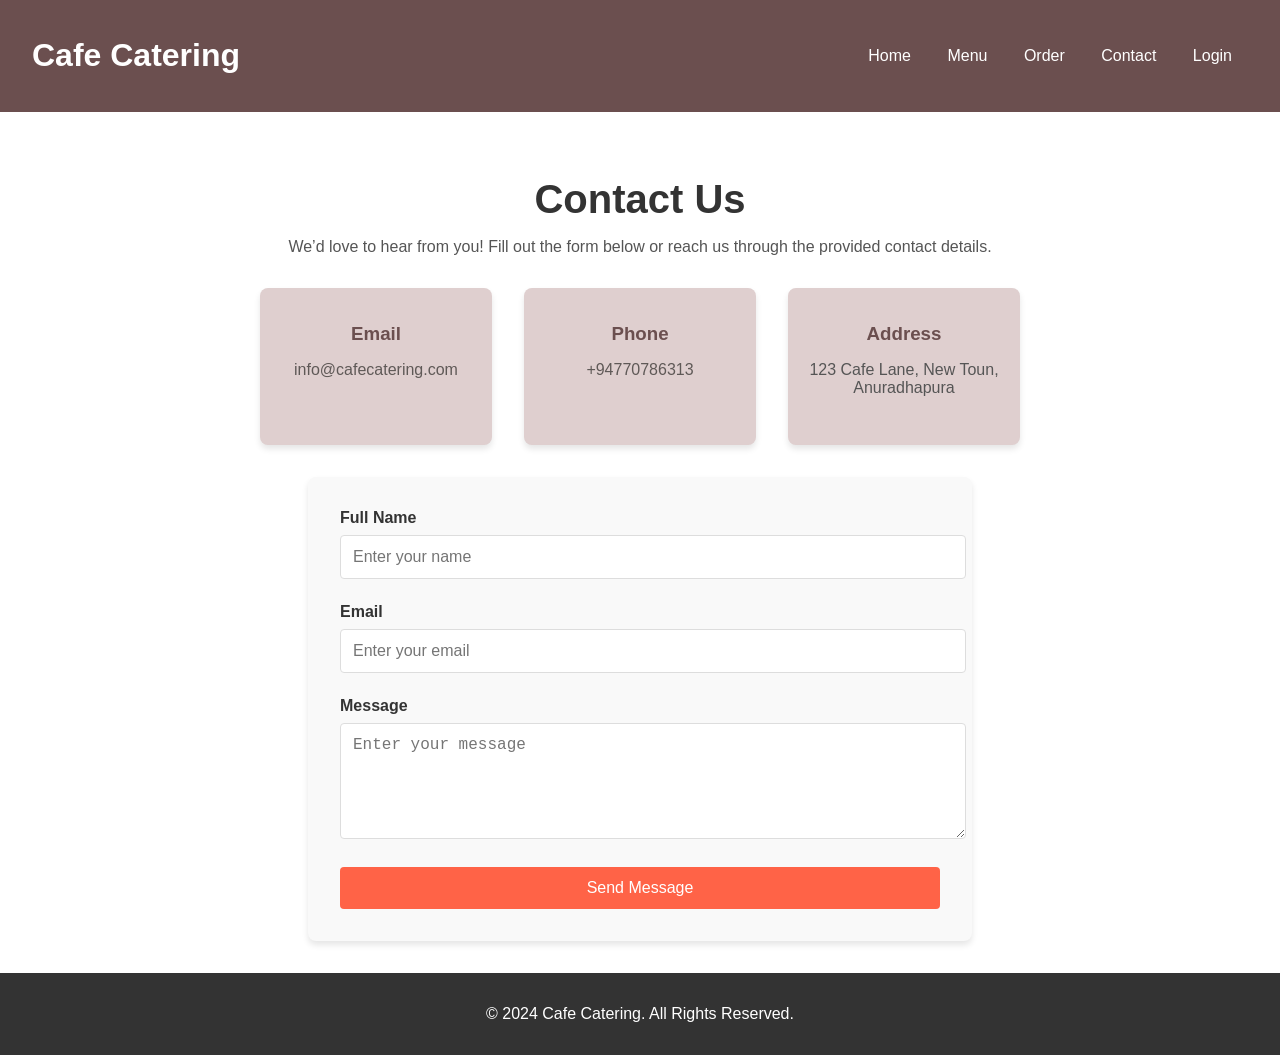
<file: contact.html>
<!DOCTYPE html>
<html lang="en">
<head>
  <meta charset="UTF-8">
  <meta name="viewport" content="width=device-width, initial-scale=1.0">
  <title>Contact Us | Cafe Catering</title>
  <link rel="stylesheet" href="css/style4.css">
</head>
<body>
  <header>
    <div class="container">
      <h1>Cafe Catering</h1>
      <nav>
        <a href="index.html">Home</a>
        <a href="menu.html">Menu</a>
        <a href="order.html">Order</a>
        <a href="contact.html">Contact</a>
        <a href="login.html">Login</a>
      </nav>
    </div>
  </header>

  <main>
    <section class="contact">
      <h2>Contact Us</h2>
      <p>We’d love to hear from you! Fill out the form below or reach us through the provided contact details.</p>

      <div class="contact-details">
        <div class="contact-item">
          <h3>Email</h3>
          <p><a href="mailto:info@cafecatering.com">info@cafecatering.com</a></p>
        </div>
        <div class="contact-item">
          <h3>Phone</h3>
          <p><a href="tel:+94770786313">+94770786313</a></p>
        </div>
        <div class="contact-item">
          <h3>Address</h3>
          <p>123 Cafe Lane, New Toun, Anuradhapura</p>
        </div>
      </div>

      <form class="contact-form">
        <div class="form-group">
          <label for="name">Full Name</label>
          <input type="text" id="name" name="name" placeholder="Enter your name" required>
        </div>

        <div class="form-group">
          <label for="email">Email</label>
          <input type="email" id="email" name="email" placeholder="Enter your email" required>
        </div>

        <div class="form-group">
          <label for="message">Message</label>
          <textarea id="message" name="message" rows="5" placeholder="Enter your message" required></textarea>
        </div>

        <button type="submit" class="btn">Send Message</button>
      </form>
    </section>
  </main>

  <footer>
    <p>&copy; 2024 Cafe Catering. All Rights Reserved.</p>
  </footer>
</body>
</html>
</file>
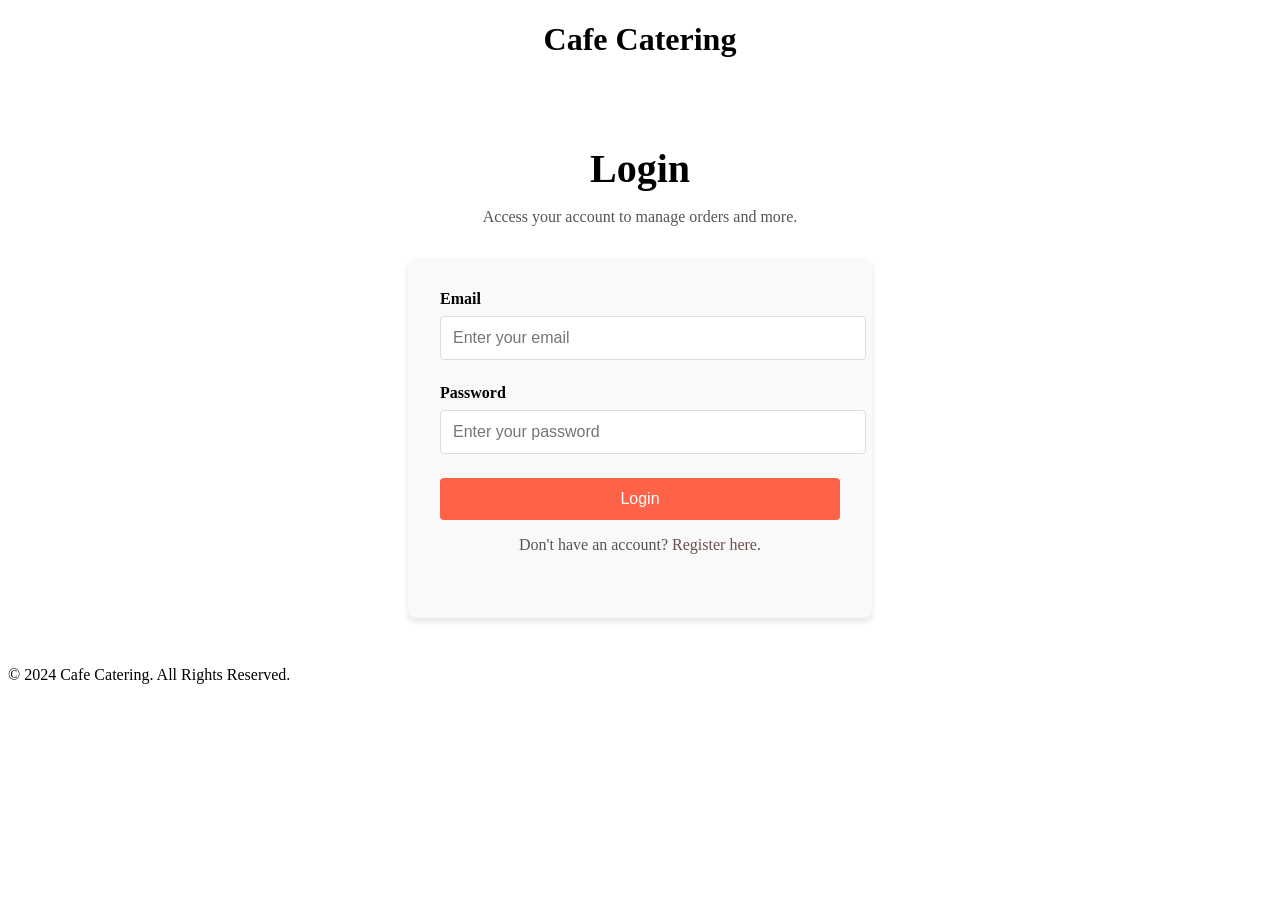
<file: login.html>
<!DOCTYPE html>
<html lang="en">
<head>
  <meta charset="UTF-8">
  <meta name="viewport" content="width=device-width, initial-scale=1.0">
  <title>Login | Cafe Catering</title>
  <link rel="stylesheet" href="css/login.css">
</head>
<body>
  <header>
    <div class="container">
      <h1><center>Cafe Catering</h1></center>
     
    </div>
  </header>

  <main>
    <section class="login">
      <h2>Login</h2>
      <p>Access your account to manage orders and more.</p>

      <form class="login-form">
        <div class="form-group">
          <label for="email">Email</label>
          <input type="email" id="email" name="email" placeholder="Enter your email" required>
        </div>

        <div class="form-group">
          <label for="password">Password</label>
          <input type="password" id="password" name="password" placeholder="Enter your password" required>
        </div>

        <button type="submit" class="btn">Login</button>
        <p class="register-link">Don't have an account? <a href="register.html">Register here</a>.</p>
      </form>
    </section>
  </main>

  <footer>
    <p>&copy; 2024 Cafe Catering. All Rights Reserved.</p>
  </footer>
</body>
</html>
</file>
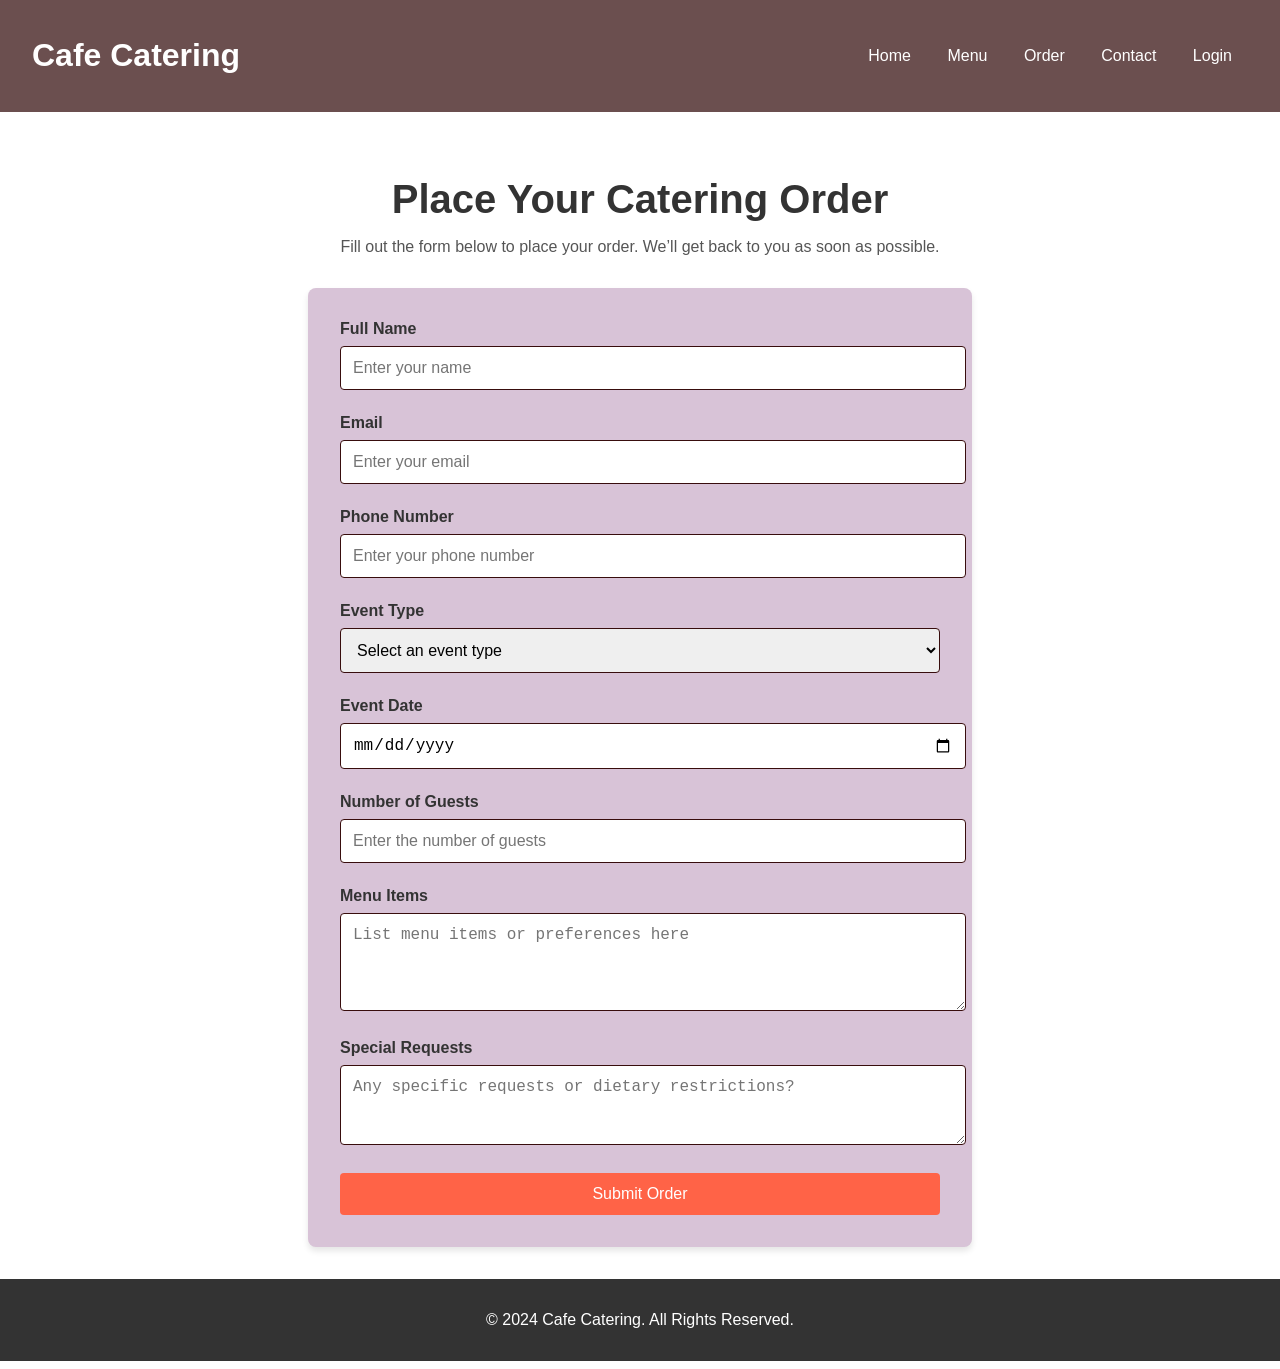
<file: order.html>
<!DOCTYPE html>
<html lang="en">
<head>
  <meta charset="UTF-8">
  <meta name="viewport" content="width=device-width, initial-scale=1.0">
  <title>Order | Cafe Catering</title>
  <link rel="stylesheet" href="css/style3.css">
</head>
<body>
  <header>
    <div class="container">
      <h1>Cafe Catering</h1>
      <nav>
        <a href="index.html">Home</a>
        <a href="menu.html">Menu</a>
        <a href="order.html">Order</a>
        <a href="contact.html">Contact</a>
        <a href="login.html">Login</a>
      </nav>
    </div>
  </header>

  <main>
    <section class="order">
      <h2>Place Your Catering Order</h2>
      <p>Fill out the form below to place your order. We’ll get back to you as soon as possible.</p>

      <form class="order-form">
        <!-- Personal Information -->
        <div class="form-group">
          <label for="name">Full Name</label>
          <input type="text" id="name" name="name" placeholder="Enter your name" required>
        </div>

        <div class="form-group">
          <label for="email">Email</label>
          <input type="email" id="email" name="email" placeholder="Enter your email" required>
        </div>

        <div class="form-group">
          <label for="phone">Phone Number</label>
          <input type="tel" id="phone" name="phone" placeholder="Enter your phone number" required>
        </div>

        <!-- Event Details -->
        <div class="form-group">
          <label for="event-type">Event Type</label>
          <select id="event-type" name="event-type" required>
            <option value="">Select an event type</option>
            <option value="birthday">Birthday Party</option>
            <option value="wedding">Wedding</option>
            <option value="corporate">Corporate Event</option>
            <option value="other">Other</option>
          </select>
        </div>

        <div class="form-group">
          <label for="date">Event Date</label>
          <input type="date" id="date" name="date" required>
        </div>

        <div class="form-group">
          <label for="guests">Number of Guests</label>
          <input type="number" id="guests" name="guests" placeholder="Enter the number of guests" min="1" required>
        </div>

        <!-- Menu Selection -->
        <div class="form-group">
          <label for="menu-items">Menu Items</label>
          <textarea id="menu-items" name="menu-items" rows="4" placeholder="List menu items or preferences here" required></textarea>
        </div>

        <!-- Special Requests -->
        <div class="form-group">
          <label for="special-requests">Special Requests</label>
          <textarea id="special-requests" name="special-requests" rows="3" placeholder="Any specific requests or dietary restrictions?"></textarea>
        </div>

        <!-- Submit Button -->
        <button type="submit" class="btn">Submit Order</button>
      </form>
    </section>
  </main>

  <footer>
    <p>&copy; 2024 Cafe Catering. All Rights Reserved.</p>
  </footer>
</body>
</html>
</file>
<file: css/style4.css>
/* General Styles */
body {
    font-family: Arial, sans-serif;
    margin: 0;
    padding: 0;
    color: #333;
  }
  
  header {
    background: #6b4f4f;
    color: white;
    padding: 1rem 0;
  }
  
  header .container {
    display: flex;
    justify-content: space-between;
    align-items: center;
    padding: 0 2rem;
  }
  
  nav a {
    margin: 0 1rem;
    color: white;
    text-decoration: none;
  }
  
  nav a:hover {
    text-decoration: underline;
  }
  
  /* Contact Section */
  .contact {
    padding: 2rem;
    text-align: center;
  }
  
  .contact h2 {
    font-size: 2.5rem;
    margin-bottom: 1rem;
  }
  
  .contact p {
    margin-bottom: 2rem;
    font-size: 1rem;
    color: #555;
  }
  
  /* Contact Details */
  .contact-details {
    display: flex;
    justify-content: center;
    gap: 2rem;
    margin-bottom: 2rem;
    flex-wrap: wrap;
  }
  
  .contact-item {
    text-align: center;
    background: #dfcfcf;
    padding: 1rem;
    border-radius: 8px;
    box-shadow: 0 4px 6px rgba(0, 0, 0, 0.1);
    width: 200px;
  }
  
  .contact-item h3 {
    margin-bottom: 0.5rem;
    color: #6b4f4f;
  }
  
  .contact-item a {
    color: #5f5957;
    text-decoration: none;
  }
  
  .contact-item a:hover {
    text-decoration: underline;
  }
  
  /* Contact Form */
  .contact-form {
    max-width: 600px;
    margin: 0 auto;
    background: #f9f9f9;
    padding: 2rem;
    border-radius: 8px;
    box-shadow: 0 4px 6px rgba(0, 0, 0, 0.1);
  }
  
  .form-group {
    margin-bottom: 1.5rem;
    text-align: left;
  }
  
  label {
    display: block;
    font-weight: bold;
    margin-bottom: 0.5rem;
  }
  
  input, textarea {
    width: 100%;
    padding: 0.75rem;
    border: 1px solid #ddd;
    border-radius: 4px;
    font-size: 1rem;
  }
  
  input:focus, textarea:focus {
    border-color: #6b4f4f;
    outline: none;
  }
  
  textarea {
    resize: vertical;
  }
  
  .btn {
    display: block;
    width: 100%;
    padding: 0.75rem;
    background: #ff6347;
    color: white;
    border: none;
    border-radius: 4px;
    font-size: 1rem;
    cursor: pointer;
  }
  
  .btn:hover {
    background: #ff4500;
  }
  
  /* Footer */
  footer {
    background: #333;
    color: white;
    text-align: center;
    padding: 1rem 0;
  }
</file>
<file: css/login.css>
/* Login Section */
.login {
    padding: 2rem;
    text-align: center;
  }
  
  .login h2 {
    font-size: 2.5rem;
    margin-bottom: 1rem;
  }
  
  .login p {
    margin-bottom: 2rem;
    font-size: 1rem;
    color: #555;
  }
  
  .login-form {
    max-width: 400px;
    margin: 0 auto;
    background: #f9f9f9;
    padding: 2rem;
    border-radius: 8px;
    box-shadow: 0 4px 6px rgba(0, 0, 0, 0.1);
  }
  
  .login-form .form-group {
    margin-bottom: 1.5rem;
    text-align: left;
  }
  
  .login-form label {
    display: block;
    font-weight: bold;
    margin-bottom: 0.5rem;
  }
  
  .login-form input {
    width: 100%;
    padding: 0.75rem;
    border: 1px solid #ddd;
    border-radius: 4px;
    font-size: 1rem;
  }
  
  .login-form input:focus {
    border-color: #6b4f4f;
    outline: none;
  }
  
  .login-form .btn {
    display: block;
    width: 100%;
    padding: 0.75rem;
    background: #ff6347;
    color: white;
    border: none;
    border-radius: 4px;
    font-size: 1rem;
    cursor: pointer;
  }
  
  .login-form .btn:hover {
    background: #ff4500;
  }
  
  .register-link {
    margin-top: 1rem;
    font-size: 0.9rem;
  }
  
  .register-link a {
    color: #6b4f4f;
    text-decoration: none;
  }
  
  .register-link a:hover {
    text-decoration: underline;
  }
</file>
<file: css/style3.css>
/* General Styles */
body {
    font-family: Arial, sans-serif;
    margin: 0;
    padding: 0;
    color: #333;
  }
  
  header {
    background: #6b4f4f;
    color: white;
    padding: 1rem 0;
  }
  
  header .container {
    display: flex;
    justify-content: space-between;
    align-items: center;
    padding: 0 2rem;
  }
  
  nav a {
    margin: 0 1rem;
    color: white;
    text-decoration: none;
  }
  
  nav a:hover {
    text-decoration: underline;
  }
  
  /* Order Section */
  .order {
    padding: 2rem;
    text-align: center;
  }
  
  .order h2 {
    font-size: 2.5rem;
    margin-bottom: 1rem;
  }
  
  .order p {
    margin-bottom: 2rem;
    font-size: 1rem;
    color: #555;
  }
  
  /* Form Styles */
  .order-form {
    max-width: 600px;
    margin: 0 auto;
    background: #d8c3d7;
    padding: 2rem;
    border-radius: 8px;
    box-shadow: 0 4px 6px rgba(0, 0, 0, 0.1);
  }
  
  .form-group {
    margin-bottom: 1.5rem;
    text-align: left;
  }
  
  label {
    display: block;
    font-weight: bold;
    margin-bottom: 0.5rem;
  }
  
  input, select, textarea {
    width: 100%;
    padding: 0.75rem;
    border: 1px solid #380d0d;
    border-radius: 4px;
    font-size: 1rem;
  }
  
  input:focus, select:focus, textarea:focus {
    border-color: #6b4f4f;
    outline: none;
  }
  
  textarea {
    resize: vertical;
  }
  
  .btn {
    display: block;
    width: 100%;
    padding: 0.75rem;
    background: #ff6347;
    color: white;
    border: none;
    border-radius: 4px;
    font-size: 1rem;
    cursor: pointer;
  }
  
  .btn:hover {
    background: #ff4500;
  }
  
  /* Footer */
  footer {
    background: #333;
    color: white;
    text-align: center;
    padding: 1rem 0;
  }
</file>
